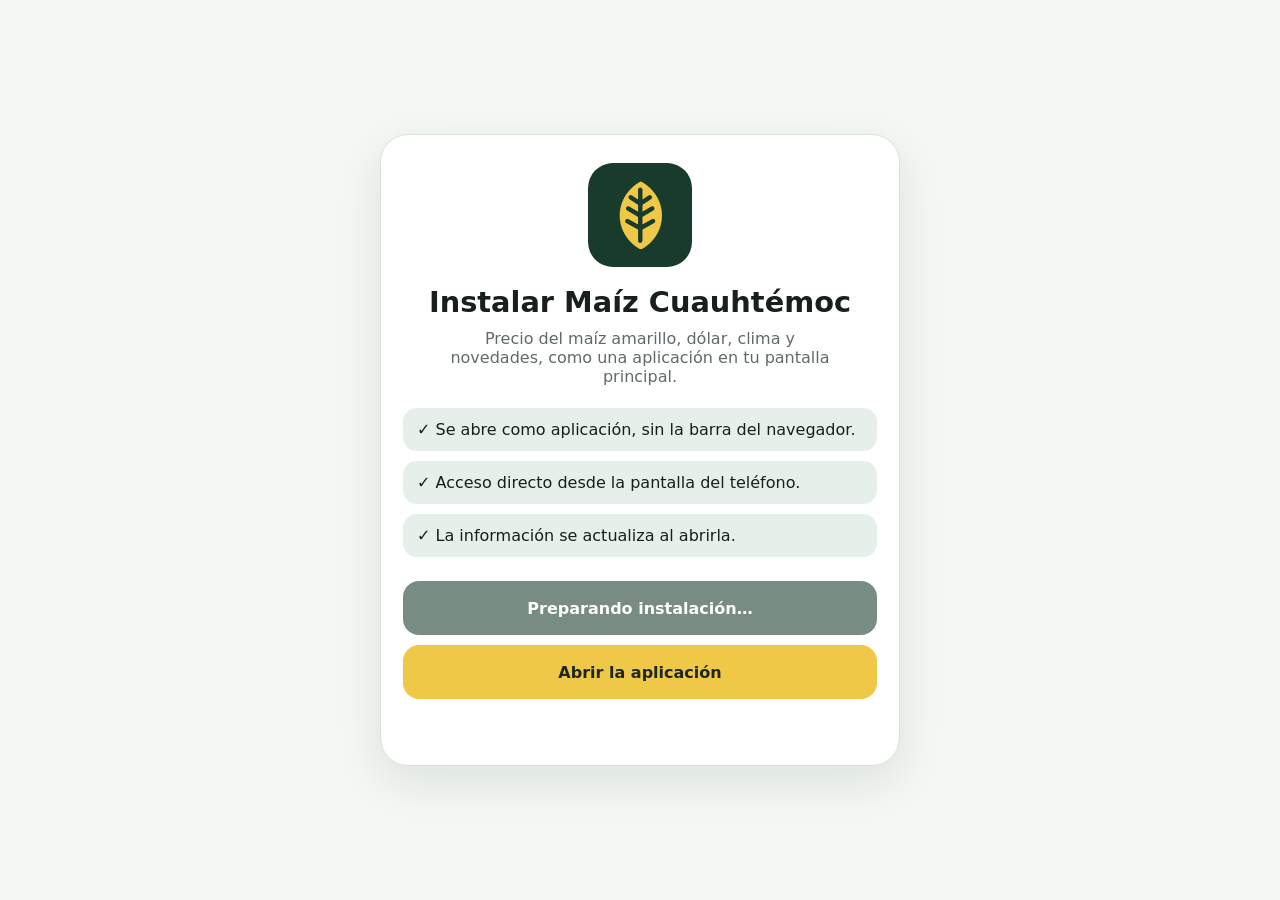
<file: instalar.html>
<!doctype html>
<html lang="es-MX">
<head>
  <meta charset="utf-8">
  <meta name="viewport" content="width=device-width, initial-scale=1, viewport-fit=cover">
  <meta name="theme-color" content="#183b2b">
  <meta name="description" content="Instala la aplicación Maíz Cuauhtémoc en tu teléfono.">
  <title>Instalar Maíz Cuauhtémoc</title>
  <link rel="manifest" href="/manifest.webmanifest">
  <link rel="icon" href="/icon.svg" type="image/svg+xml">
  <link rel="apple-touch-icon" href="/icon-192.png">
  <style>
    :root {
      color-scheme: light;
      --green: #183b2b;
      --green-soft: #e6efe9;
      --gold: #f0c847;
      --bg: #f4f7f3;
      --text: #17201b;
      --muted: #5f6b63;
      --border: #d8e1da;
    }
    * { box-sizing: border-box; }
    body {
      margin: 0;
      min-height: 100vh;
      font-family: system-ui, -apple-system, BlinkMacSystemFont, "Segoe UI", sans-serif;
      background: var(--bg);
      color: var(--text);
      display: grid;
      place-items: center;
      padding: 22px;
    }
    main {
      width: min(100%, 520px);
      background: white;
      border: 1px solid var(--border);
      border-radius: 28px;
      padding: 28px 22px;
      box-shadow: 0 16px 45px rgba(24, 59, 43, .10);
      text-align: center;
    }
    .logo {
      width: 104px;
      height: 104px;
      border-radius: 25px;
      display: block;
      margin: 0 auto 18px;
    }
    h1 { margin: 0; font-size: 1.8rem; }
    .lead { color: var(--muted); margin: 10px auto 22px; max-width: 38ch; }
    .features {
      display: grid;
      gap: 10px;
      text-align: left;
      margin: 0 0 24px;
      padding: 0;
      list-style: none;
    }
    .features li {
      background: var(--green-soft);
      border-radius: 14px;
      padding: 12px 14px;
    }
    button, .link-button {
      width: 100%;
      min-height: 54px;
      border: 0;
      border-radius: 16px;
      padding: 14px 18px;
      font: inherit;
      font-weight: 750;
      cursor: pointer;
      text-decoration: none;
      display: flex;
      align-items: center;
      justify-content: center;
      margin-top: 10px;
    }
    #installBtn { background: var(--green); color: white; }
    #installBtn:disabled { cursor: wait; opacity: .58; }
    .link-button { background: var(--gold); color: #1d281f; }
    .instructions {
      margin-top: 20px;
      padding: 16px;
      border: 1px solid var(--border);
      border-radius: 16px;
      text-align: left;
      color: var(--muted);
    }
    .instructions strong { color: var(--text); }
    .status { min-height: 24px; margin: 14px 0 0; color: var(--muted); }
    .success { color: #176b3a; font-weight: 700; }
    .hidden { display: none; }
  </style>
</head>
<body>
  <main>
    <img class="logo" src="/icon-192.png" alt="Ícono de Maíz Cuauhtémoc">
    <h1>Instalar Maíz Cuauhtémoc</h1>
    <p class="lead">Precio del maíz amarillo, dólar, clima y novedades, como una aplicación en tu pantalla principal.</p>

    <ul class="features">
      <li>✓ Se abre como aplicación, sin la barra del navegador.</li>
      <li>✓ Acceso directo desde la pantalla del teléfono.</li>
      <li>✓ La información se actualiza al abrirla.</li>
    </ul>

    <button id="installBtn" type="button" disabled>Preparando instalación…</button>
    <a class="link-button" href="/">Abrir la aplicación</a>
    <p id="status" class="status" aria-live="polite"></p>

    <div id="fallback" class="instructions hidden">
      <strong>Cuando no aparezca el botón:</strong>
      <p id="fallbackText">Abre esta página en Chrome, toca los tres puntos y elige “Instalar aplicación” o “Agregar a pantalla principal”.</p>
    </div>
  </main>

  <script>
    let deferredPrompt = null;
    const installBtn = document.querySelector('#installBtn');
    const status = document.querySelector('#status');
    const fallback = document.querySelector('#fallback');
    const fallbackText = document.querySelector('#fallbackText');

    const isIos = /iphone|ipad|ipod/i.test(navigator.userAgent);
    const isStandalone = window.matchMedia('(display-mode: standalone)').matches || navigator.standalone === true;

    function showFallback() {
      fallback.classList.remove('hidden');
      installBtn.disabled = true;
      installBtn.textContent = isIos ? 'Instalación desde Safari' : 'Instalación desde el navegador';
      if (isIos) {
        fallbackText.textContent = 'Abre esta página en Safari, toca Compartir y elige “Agregar a pantalla de inicio”.';
      }
    }

    if (isStandalone) {
      installBtn.textContent = 'La aplicación ya está instalada';
      status.textContent = 'Puedes abrirla desde el ícono de Maíz en tu pantalla principal.';
      status.classList.add('success');
    } else if (isIos) {
      showFallback();
    } else {
      setTimeout(() => {
        if (!deferredPrompt) showFallback();
      }, 2500);
    }

    window.addEventListener('beforeinstallprompt', event => {
      event.preventDefault();
      deferredPrompt = event;
      installBtn.disabled = false;
      installBtn.textContent = 'Instalar aplicación';
      fallback.classList.add('hidden');
      status.textContent = 'Toca el botón para instalarla en este teléfono.';
    });

    installBtn.addEventListener('click', async () => {
      if (!deferredPrompt) {
        showFallback();
        return;
      }
      installBtn.disabled = true;
      deferredPrompt.prompt();
      const choice = await deferredPrompt.userChoice;
      deferredPrompt = null;
      if (choice.outcome === 'accepted') {
        status.textContent = 'Instalación aceptada. Busca el ícono de Maíz en tu pantalla.';
        status.classList.add('success');
        installBtn.textContent = 'Instalando…';
      } else {
        installBtn.disabled = false;
        installBtn.textContent = 'Instalar aplicación';
        status.textContent = 'La instalación fue cancelada.';
      }
    });

    window.addEventListener('appinstalled', () => {
      installBtn.disabled = true;
      installBtn.textContent = 'Aplicación instalada';
      status.textContent = 'Listo. Ya puedes abrirla desde tu pantalla principal.';
      status.classList.add('success');
    });

    if ('serviceWorker' in navigator && location.protocol === 'https:') {
      navigator.serviceWorker.register('/sw.js').catch(() => {});
    }
  </script>
</body>
</html>
</file>
